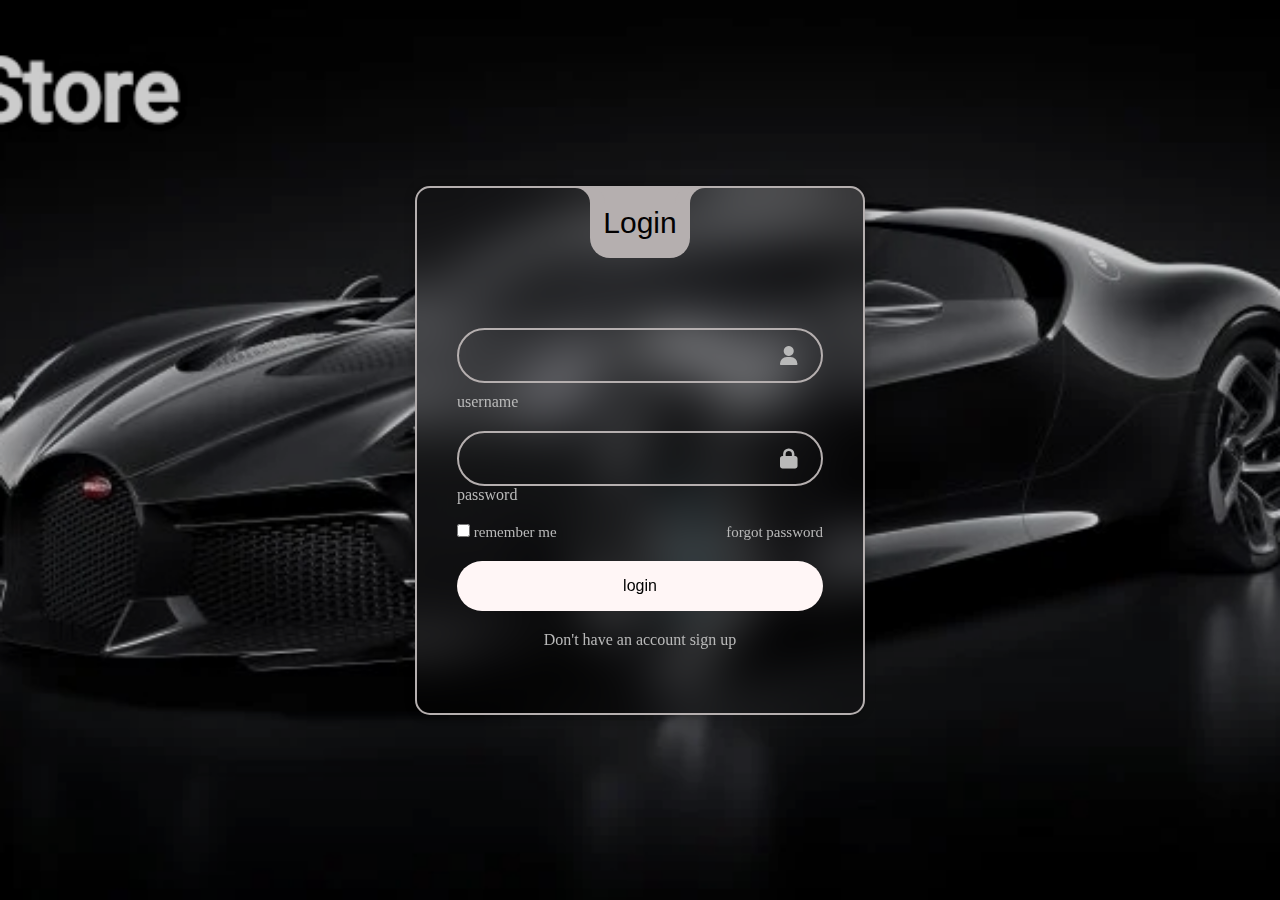
<file: index.html>
<!DOCTYPE html>
<html lang="en">
<head>
    <meta charset="UTF-8">
    <meta name="viewport" content="width=device-width, initial-scale=1.0">
    <title>login form dy coding classic</title>
    <link rel="stylesheet" href="style.css">
    <link rel="stylesheet" href="https://cdnjs.cloudflare.com/ajax/libs/font-awesome/6.6.0/css/all.min.css">
</head>
<body>
<form action="">
    
</form>
    <div class="container">
        <div class="login_container">
            <div class="login_title">
                <span>Login</span>
            </div>
       
            <div class="input_wrapper">
                <input type="text" id="user" class="input_field" required>
                <label for="user" class="">username</label>
                <i class="fa-solid fa-user icon"></i>

            </div>

            <div class="input_wrapper">
                <input type="password" id="password" class="input_field" required>
                <label for="pass" class="label">password</label>
                 <i class="fa-solid fa-lock icon"></i>
            </div>

            <div class="remember-forgot">
                <div class="remember-me">
                    <input type="checkbox"id="remember">
                    <label for="remember">remember me</label>
                </div>

                <div class="forgot">
                    <a href="#">forgot password</a>
                </div>
            </div>

        <a href="abdo.html">    <div class="input_wrapper">
            <input type="submit" class="input-submit" value="login">
        </div></a>

            
            <div class="signup">
                <span>Don't have an account <a href="#">sign up</a></span>
            </div>

        </div>
    </div>
    
</body>
</html>
</file>
<file: style.css>
*{
    padding: 0;
    margin: 0;
    box-sizing: border-box;
}

:root{
    ---second-color: #b9b9b9;
    --primary-color: #b5afaf; 
    --black-color:#020101;
}

body {
    background-position: center;
    background-image: url("gb.jpg");
    background-repeat: no-repeat;
    background-size: cover;
    background-attachment: fixed;
}

a {
    color: var(---second-color);
    text-decoration: none;
}

a:hover {
    text-decoration: underline;
}

.container {
    display: flex;
    width: 100%;
    min-height: 100vh;
    justify-content: center;
    align-items: center;
    background-color: rgba(0, 0, 0, 0.2);
}

.login_container {
    position:relative;
    backdrop-filter: blur(25px);
    width: 450px;
    border: 2px solid var(--primary-color);
    padding: 7.5rem 2.5rem 4em 2.5em;
    border-radius: 15px;
    box-shadow: 0px 0px 10px 2px rgba(0, 0, 0, 0.2);
    color: var(---second-color);
    transition: 1s;

}

.login_container:hover{
    padding: 8.5rem 3.5rem 5em 3.5em;

}

.login_title {
    position: absolute;
    left: 50%;
    top: 0;
    display: flex;
    transform: translateX(-50%);
    justify-content: center;
    align-items: center;
    width: 100px;
    background-color: var(--primary-color);
    border-radius: 0 0 20px 20px;
    height: 70px;
font-family: sans-serif;
}

.login_title span{
    color: var(--black-color);
    font-size: 30px;
}

.login_title::before{
    content: "";
    top:0;
    left: -30px;
    position: absolute;
    border-top-right-radius: 50%;
    width: 30px;
    height: 30px;
    box-shadow: 15px 0 0 0 var(--primary-color);
    background:transparent;
}

.login_title::after{
    content: "";
    top: 0;
    position: absolute;
    height: 30px;
    right: -30px;
    width: 30px;
    background: transparent;
    border-top-left-radius: 50%;
    box-shadow: -15px 0 0 0 var(--primary-color);
}

.input_wrapper {
    position: relative;
    flex-direction: column;
    display: flex;
    margin: 20px 0;
}

.input_field {
    width: 100%;
    font-size: 16px;
    height: 55px;
    color: var(---second-color);
    background:transparent;
    padding-inline: 20px 54px;
    border-radius: 30px;
    border: 2px solid var(--primary-color);
    outline: none;
}

#user {
    margin-bottom: 10px;
}

.lapel{
    position: absolute;
    transition: 0.2s;
    top: 15px;
    left: 20px;
}

.input_field:focus ~ .lapel,
.input_field:valid.lapel {
    position: absolute;
    font-size: 14px;
    top: -10px;
    left: 20px;
    background-color: var(--primary-color);
    color: var(--black-color);
    border-radius: 30px;
    padding: 0 10px;
}

.icon {
    position: absolute;
    font-size: 20px;
    top: 18px;
    right: 25px;
}

.remember-forgot {
    justify-content: space-between;
    display: flex;
    font-size: 15px;
}

.input-submit {
    background: #fff6f6;
    width: 100%;
    height: 50px;
    font-size: 16px;
    border-radius: 30px;
    cursor: pointer;
    font-weight: 500;
    border: none;
    transition: 0.3s;
}

.input-submit:hover {
    background: var(---second-color);
}

.signup {
    text-align: center;
}

.signup a {
    font-weight: 500;
}

@media only screen and (max-width: 564px){
    .container{
        padding: 20px;
    }

    .login_container{
        padding: 7.5em 1.5em 4em 1.5em;
    }
}
</file>
